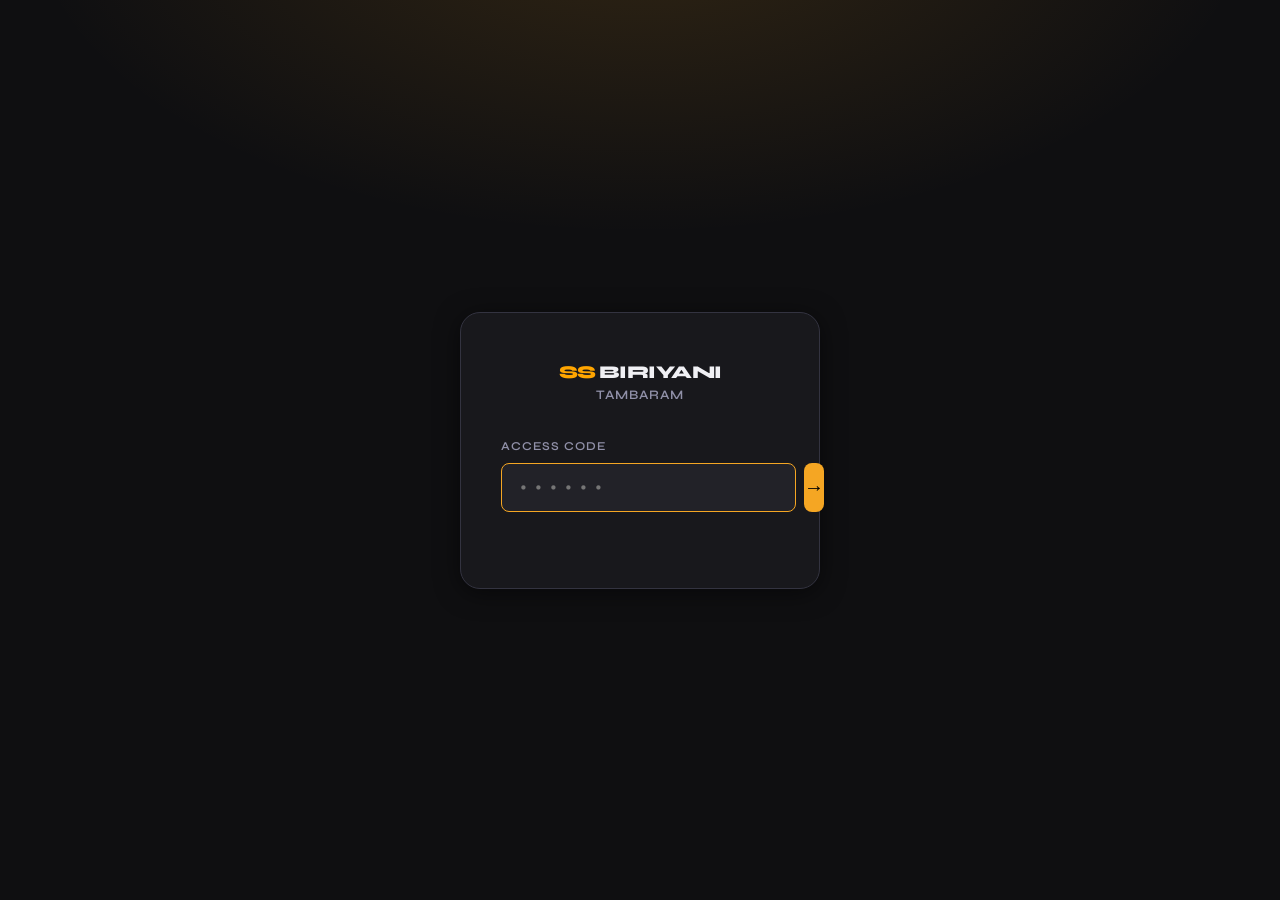
<file: index.html>
<!DOCTYPE html>
<html lang="en" data-theme="dark">

<head>
    <meta charset="UTF-8" />
    <meta name="viewport" content="width=device-width, initial-scale=1.0, maximum-scale=1.0, user-scalable=no" />
    <title>SS BIRIYANI</title>
    <link rel="preconnect" href="https://fonts.googleapis.com">
    <link href="https://fonts.googleapis.com/css2?family=Syne:wght@400;600;700;800&family=JetBrains+Mono:wght@400;500;700&display=swap" rel="stylesheet">
    <link rel="stylesheet" href="style.css" />
    <script src="https://cdn.sheetjs.com/xlsx-0.20.1/package/dist/xlsx.full.min.js"></script>
</head>

<body>

    <!-- LOGIN SCREEN -->
    <div id="login-screen" class="login-screen">
        <div class="login-card" id="login-card">
            <div class="login-logo">
                <span class="logo-mark app-title" style="color: orange;">SS</span> <span class="app-title">BIRIYANI</span>
                <p>TAMBARAM</p>
            </div>
            <div class="login-form">
                <label>Access Code</label>
                <div class="pin-input-wrap">
                    <input type="password" id="login-input" maxlength="10" placeholder="••••••" autocomplete="off" />
                    <button id="login-btn" onclick="handleLogin()">→</button>
                </div>
                <p id="login-error" class="login-error"></p>
            </div>
        </div>
    </div>

    <!-- MAIN APP -->
    <div id="app" class="app hidden">

        <!-- HEADER -->
        <header class="app-header">
            <div class="header-left">
                <span class="logo-mark app-title" style="color: orange;">SS</span> <span class="app-title">BIRIYANI</span>
            </div>
            <div class="header-center">
                <div class="live-time" id="live-time"></div>
                <div class="live-date" id="live-date"></div>
            </div>
            <div class="header-right">
                <button class="btn btn-outline" onclick="toggleDarkMode()" id="theme-btn" title="Toggle theme">☀</button>
                <button class="btn btn-primary" onclick="downloadReport()">⬇ Export</button>
                <button class="btn btn-danger" onclick="showResetModal()">⚠ Reset</button>
                <button class="btn btn-ghost" onclick="doLogout()">⎋ Logout</button>
            </div>
        </header>

        <!-- MAIN CONTENT -->
        <main class="app-body">

            <!-- LEFT: MENU PANEL -->
            <section class="panel panel-menu">
                <div class="panel-header">
                    <h2>Menu</h2>
                    <div class="menu-toolbar">
                        <button class="btn btn-sm btn-primary" onclick="openAddItemModal()">+ Add</button>
                        <button class="btn btn-sm btn-ghost" onclick="openEditSelectModal()">✎ Edit</button>
                        <button class="btn btn-sm btn-ghost" onclick="openDeleteSelectModal()">✕ Delete</button>
                    </div>
                </div>
                <div class="search-wrap">
                    <input type="text" id="menu-search" placeholder="Search items..." oninput="debounceSearch(this.value)" />
                </div>
                <div class="menu-grid" id="menu-grid">
                    <!-- items rendered by JS -->
                </div>
            </section>

            <!-- CENTER: CART PANEL -->
            <section class="panel panel-cart">
                <div class="panel-header">
                    <h2>Bill</h2>
                    <button class="btn btn-sm btn-ghost" onclick="clearCart()">✕ Clear</button>
                </div>
                <!-- Totals and checkout moved to the top -->
                <div class="cart-footer cart-footer-top">
                    <div class="cart-totals">
                        <div class="total-row"><span>Subtotal</span><span id="subtotal">₹0.00</span></div>
                        <div class="total-row grand"><span>TOTAL</span><span id="grand-total">₹0.00</span></div>
                    </div>
                    <button class="btn btn-checkout" onclick="checkout()" id="checkout-btn" disabled>Generate Bill ✓</button>
                </div>
                <div class="cart-table-wrap">
                    <table class="cart-table" id="cart-table">
                        <thead>
                            <tr>
                                <th>Item</th>
                                <th>Qty</th>
                                <th>Price</th>
                                <th>Total</th>
                                <th></th>
                            </tr>
                        </thead>
                        <tbody id="cart-body">
                            <!-- rows rendered by JS -->
                        </tbody>
                    </table>
                    <div id="cart-empty" class="cart-empty">
                        <span>🧾</span>
                        <p>Cart is empty</p>
                        <small>Click menu items to add</small>
                    </div>
                </div>
                <!-- Balance calculator for giving change -->
                <div class="balance-calc">
                    <div class="balance-input-wrap">
                        <label for="cash-received">Cash Received (₹)</label>
                        <input type="number" id="cash-received" placeholder="0.00" min="0" step="0.01" />
                    </div>
                    <button class="btn btn-sm btn-primary" onclick="calculateChange()">Calculate Change</button>
                    <div class="change-result" id="change-result"></div>
                </div>
            </section>

            <!-- RIGHT: ANALYTICS PANEL -->
            <section class="panel panel-analytics">
                <div class="panel-header">
                    <h2>Analytics</h2>
                    <span class="live-badge">LIVE</span>
                </div>
                <div class="analytics-cards">
                    <div class="stat-card">
                        <div class="stat-label">Today's Revenue</div>
                        <div class="stat-value" id="stat-revenue">₹0</div>
                    </div>
                    <div class="stat-card">
                        <div class="stat-label">Items Sold Today</div>
                        <div class="stat-value" id="stat-items-sold">0</div>
                    </div>
                    <div class="stat-card">
                        <div class="stat-label">Bills Generated</div>
                        <div class="stat-value" id="stat-bills">0</div>
                    </div>
                    <div class="stat-card wide">
                        <div class="stat-label">Top Selling Item</div>
                        <div class="stat-value stat-top" id="stat-top-item">—</div>
                    </div>
                </div>

                <div class="sales-log-section">
                    <h3>Recent Bills</h3>
                    <div id="recent-bills-list" class="sales-log-list">
                        <p class="no-data">No bills today</p>
                    </div>
                </div>
            </section>

        </main>
    </div>

    <!-- TOAST CONTAINER -->
    <div id="toast-container" class="toast-container"></div>

    <!-- ITEM MODAL -->
    <div id="item-modal" class="modal-overlay hidden" onclick="closeItemModalOutside(event)">
        <div class="modal-box">
            <h3 id="item-modal-title">Add Item</h3>
            <div class="form-group">
                <label>Item Name</label>
                <input type="text" id="item-name-input" placeholder="e.g. Masala Dosa" maxlength="30" />
            </div>
            <div class="form-group">
                <label>Price (₹)</label>
                <input type="number" id="item-price-input" placeholder="0.00" min="0" step="0.01" />
            </div>
            <input type="hidden" id="item-edit-id" />
            <div class="modal-footer">
                <button class="btn btn-ghost" onclick="closeItemModal()">Cancel</button>
                <button class="btn btn-primary" onclick="saveItem()">Save Item</button>
            </div>
        </div>
    </div>

    <!-- SELECT ITEM MODAL (for Edit / Delete) -->
    <div id="select-item-modal" class="modal-overlay hidden" onclick="closeSelectItemModalOutside(event)">
        <div class="modal-box">
            <h3 id="select-modal-title">Select Item</h3>
            <div class="select-item-list" id="select-item-list">
                <!-- filled dynamically -->
            </div>
            <div class="modal-footer">
                <button class="btn btn-ghost" onclick="closeSelectItemModal()">Cancel</button>
            </div>
        </div>
    </div>

    <!-- RESET MODAL -->
    <div id="reset-modal" class="modal-overlay hidden" onclick="closeResetModalOutside(event)">
        <div class="modal-box">
            <h3>⚠ Data Reset</h3>
            <p class="modal-desc">Enter your access code to confirm reset.</p>
            <div class="form-group">
                <label>Access Code</label>
                <input type="password" id="reset-password-input" placeholder="••••••" maxlength="10" />
            </div>
            <p id="reset-error" class="login-error"></p>
            <div class="modal-footer reset-btns">
                <button class="btn btn-ghost" onclick="closeResetModal()">Cancel</button>
                <button class="btn btn-warning" onclick="doReset('today')">Clear Today</button>
                <button class="btn btn-warning" onclick="doReset('sales')">Clear Sales</button>
                <button class="btn btn-danger" onclick="doReset('full')">Full Reset</button>
            </div>
        </div>
    </div>

    <!-- CONFIRM MODAL -->
    <div id="confirm-modal" class="modal-overlay hidden">
        <div class="modal-box">
            <h3 id="confirm-title">Confirm</h3>
            <p id="confirm-message" class="modal-desc"></p>
            <div class="modal-footer">
                <button class="btn btn-ghost" onclick="closeConfirmModal()">Cancel</button>
                <button class="btn btn-danger" id="confirm-ok-btn">Confirm</button>
            </div>
        </div>
    </div>

    <script src="storage.js"></script>
    <script src="export.js"></script>
    <script src="app.js"></script>
</body>

</html>
</file>
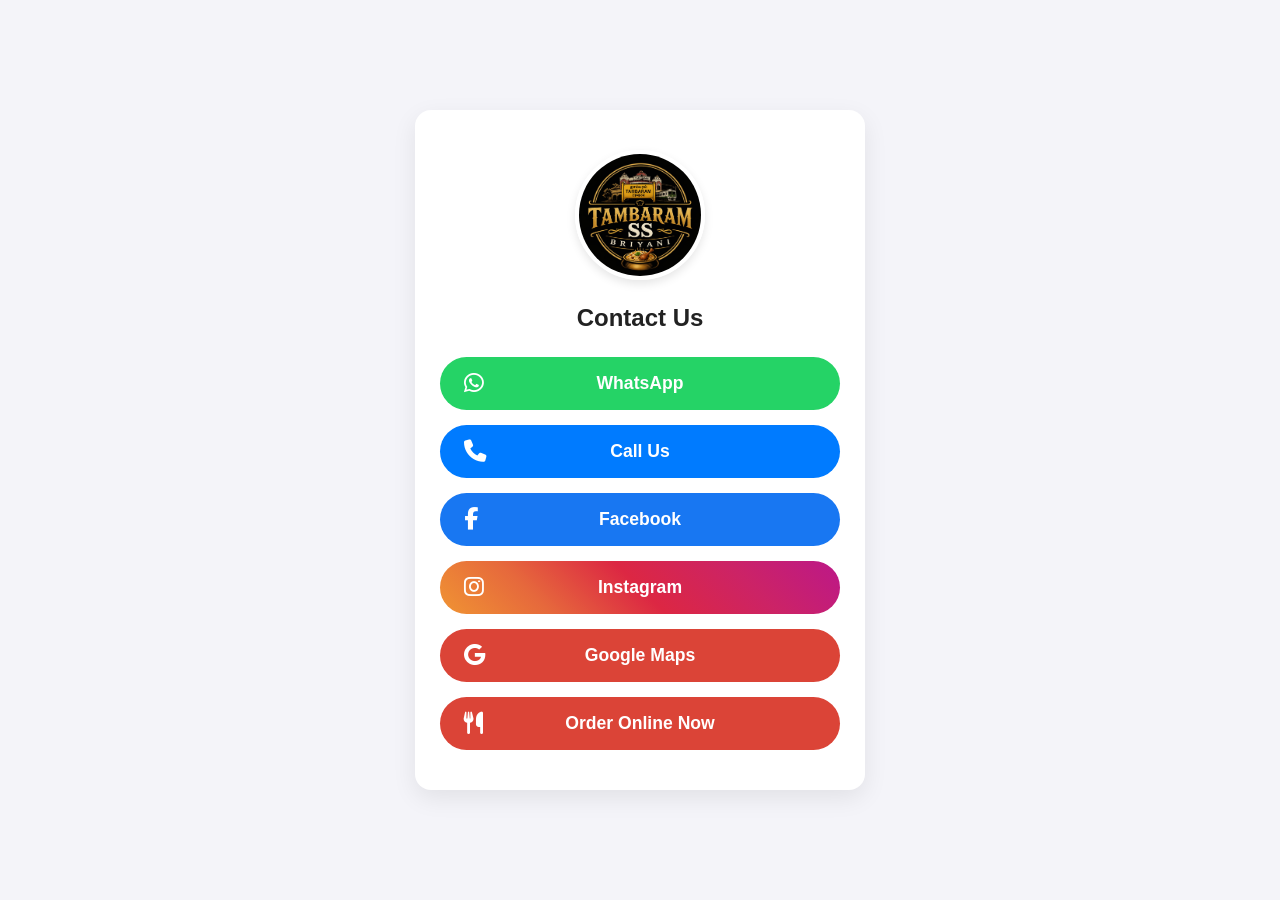
<file: contact_page.html>
<!DOCTYPE html>
<html lang="en">
<head>
    <meta charset="UTF-8">
    <meta name="viewport" content="width=device-width, initial-scale=1.0">
    <title>Contact Us</title>
    <!-- FontAwesome for Icons -->
    <link rel="stylesheet" href="https://cdnjs.cloudflare.com/ajax/libs/font-awesome/6.4.0/css/all.min.css">
    <style>
        :root {
            --bg-color: #f4f4f9;
            --card-bg: #ffffff;
            --text-main: #333333;
        }

        * {
            box-sizing: border-box;
            margin: 0;
            padding: 0;
        }

        body {
            font-family: 'Segoe UI', Tahoma, Geneva, Verdana, sans-serif;
            background-color: var(--bg-color);
            color: var(--text-main);
            display: flex;
            justify-content: center;
            align-items: center;
            min-height: 100vh;
            padding: 20px;
        }

        .container {
            background-color: var(--card-bg);
            width: 100%;
            max-width: 450px; /* Perfect width for a mobile-first look */
            padding: 40px 25px;
            border-radius: 16px;
            box-shadow: 0 8px 24px rgba(0, 0, 0, 0.08);
            text-align: center;
        }

        /* Logo Styling */
        .logo-container {
            margin-bottom: 20px;
        }

        .logo {
            width: 130px;
            height: 130px;
            border-radius: 50%; /* Makes the image round */
            object-fit: cover;
            border: 4px solid #fff;
            box-shadow: 0 4px 10px rgba(0,0,0,0.1);
        }

        .brand-name {
            font-size: 1.5rem;
            font-weight: 700;
            margin-bottom: 25px;
            color: #222;
        }

        /* Button Styling */
        .contact-links {
            display: flex;
            flex-direction: column;
            gap: 15px;
        }

        .btn {
            display: flex;
            align-items: center;
            justify-content: center;
            width: 100%;
            padding: 16px;
            border-radius: 50px;
            text-decoration: none;
            color: #fff;
            font-size: 1.1rem;
            font-weight: 600;
            transition: transform 0.2s ease, box-shadow 0.2s ease;
            position: relative;
        }

        .btn i {
            position: absolute;
            left: 24px;
            font-size: 1.4rem;
        }

        .btn:hover {
            transform: translateY(-3px);
            box-shadow: 0 6px 15px rgba(0, 0, 0, 0.2);
        }

        /* Brand Colors */
        .btn-whatsapp {
            background-color: #25D366;
        }

        .btn-phone {
            background-color: #007BFF;
        }

        .btn-facebook {
            background-color: #1877F2;
        }

        .btn-instagram {
            background: linear-gradient(45deg, #f09433 0%, #e6683c 25%, #dc2743 50%, #cc2366 75%, #bc1888 100%);
        }

        .btn-google {
            background-color: #DB4437;
        }

        /* Mobile Responsiveness */
        @media (max-width: 400px) {
            .btn {
                font-size: 1rem;
                padding: 14px;
            }
            .btn i {
                left: 20px;
                font-size: 1.2rem;
            }
        }
    </style>
</head>
<body>

    <div class="container">
        
        <!-- Logo Section -->
        <div class="logo-container">
            <!-- REPLACE 'your-logo-here.png' with your actual logo file name -->
            <img src="https://sathyabama-est.github.io/SS_BIRIYANI/IMG-20260422-WA0003.jpg" alt="Restaurant Logo" class="logo" id="brand-logo">
        </div>

        <h1 class="brand-name">Contact Us</h1>

        <!-- Links Section -->
        <div class="contact-links">
            
            <!-- WhatsApp (Replace 919876543210 with your number with country code) -->
            <a href="https://wa.me/9191765 50101" class="btn btn-whatsapp" target="_blank" rel="noopener noreferrer">
                <i class="fa-brands fa-whatsapp"></i> WhatsApp
            </a>

            <!-- Phone (Replace +919876543210 with your number) -->
            <a href="tel:+9191765 50101" class="btn btn-phone">
                <i class="fa-solid fa-phone"></i> Call Us
            </a>

            <!-- Facebook -->
            <a href="https://www.facebook.com/share/19AnQDcRZu/" class="btn btn-facebook" target="_blank" rel="noopener noreferrer">
                <i class="fa-brands fa-facebook-f"></i> Facebook
            </a>

            <!-- Instagram -->
            <a href="https://www.instagram.com/tambaramssbiriyani?igsh=eDdidGhuNXQ0Znl4" class="btn btn-instagram" target="_blank" rel="noopener noreferrer">
                <i class="fa-brands fa-instagram"></i> Instagram
            </a>

            <!-- Google Maps/Reviews -->
            <a href="https://share.google/SBzavCRe8ohSduCaH" class="btn btn-google" target="_blank" rel="noopener noreferrer">
                <i class="fa-brands fa-google"></i> Google Maps
            </a>
            
<!-- Order Online -->
<a href="https://tambaramssbiryani.web.app" class="btn btn-google" target="_blank" rel="noopener noreferrer">
    <i class="fa-solid fa-utensils"></i> Order Online Now
</a>

        </div>
    </div>

</body>
</html>
</file>
<file: style.css>
/* =========================================================
   BillStation POS — style.css
   Theme: Refined Dark / Light with Amber Accents
   Font: Syne (display) + JetBrains Mono (numbers)
   ========================================================= */

:root {
    --bg: #0f0f11;
    --bg2: #18181c;
    --bg3: #222228;
    --bg4: #2a2a32;
    --border: #333340;
    --text: #f0f0f4;
    --text2: #9090a8;
    --text3: #5a5a70;
    --accent: #f5a623;
    --accent2: #e8960f;
    --accent-muted: rgba(245, 166, 35, 0.12);
    --green: #22c55e;
    --green-muted: rgba(34, 197, 94, 0.12);
    --red: #ef4444;
    --red-muted: rgba(239, 68, 68, 0.12);
    --blue: #3b82f6;
    --blue-muted: rgba(59, 130, 246, 0.12);
    --shadow: 0 4px 24px rgba(0, 0, 0, 0.5);
    --shadow-sm: 0 2px 8px rgba(0, 0, 0, 0.3);
    --radius: 12px;
    --radius-sm: 8px;
    --font-display: 'Syne', sans-serif;
    --font-mono: 'JetBrains Mono', monospace;
    --header-h: 64px;
}

[data-theme="light"] {
    --bg: #f4f4f8;
    --bg2: #ffffff;
    --bg3: #ebebf2;
    --bg4: #dddde8;
    --border: #d0d0de;
    --text: #1a1a28;
    --text2: #5a5a72;
    --text3: #9090a8;
    --shadow: 0 4px 24px rgba(0, 0, 0, 0.1);
    --shadow-sm: 0 2px 8px rgba(0, 0, 0, 0.08);
}

*,
*::before,
*::after {
    box-sizing: border-box;
    margin: 0;
    padding: 0;
}

html {
    font-size: 15px;
}

body {
    background: var(--bg);
    color: var(--text);
    font-family: var(--font-display);
    min-height: 100vh;
    overflow-x: hidden;
    transition: background 0.3s, color 0.3s;
    -webkit-tap-highlight-color: transparent;
}


/* =================== SCROLLBAR =================== */

::-webkit-scrollbar {
    width: 6px;
    height: 6px;
}

::-webkit-scrollbar-track {
    background: transparent;
}

::-webkit-scrollbar-thumb {
    background: var(--border);
    border-radius: 3px;
}


/* =================== LOGIN =================== */

.login-screen {
    min-height: 100vh;
    display: flex;
    align-items: center;
    justify-content: center;
    background: var(--bg);
    background-image: radial-gradient(ellipse 80% 60% at 50% -10%, rgba(245, 166, 35, 0.15) 0%, transparent 60%);
}

.login-card {
    background: var(--bg2);
    border: 1px solid var(--border);
    border-radius: 20px;
    padding: 48px 40px;
    width: 360px;
    box-shadow: var(--shadow);
    animation: fadeInUp 0.5s ease;
    touch-action: manipulation;
}

@keyframes fadeInUp {
    from {
        opacity: 0;
        transform: translateY(20px);
    }
    to {
        opacity: 1;
        transform: translateY(0);
    }
}

.login-logo {
    text-align: center;
    margin-bottom: 36px;
}

.logo-icon {
    font-size: 40px;
    color: var(--accent);
    display: block;
    margin-bottom: 10px;
}

.login-logo h1 {
    font-size: 28px;
    font-weight: 800;
    letter-spacing: -0.5px;
    color: var(--text);
}

.login-logo p {
    font-size: 13px;
    color: var(--text2);
    margin-top: 4px;
    letter-spacing: 1px;
    text-transform: uppercase;
    font-weight: 600;
}

.login-form label {
    display: block;
    font-size: 12px;
    font-weight: 600;
    text-transform: uppercase;
    letter-spacing: 1px;
    color: var(--text2);
    margin-bottom: 10px;
}

.pin-input-wrap {
    display: flex;
    gap: 8px;
}

.pin-input-wrap input {
    flex: 1;
    background: var(--bg3);
    border: 1px solid var(--border);
    border-radius: var(--radius-sm);
    padding: 12px 16px;
    color: var(--text);
    font-family: var(--font-mono);
    font-size: 18px;
    letter-spacing: 4px;
    outline: none;
    transition: border-color 0.2s;
    min-height: 48px;
}

.pin-input-wrap input:focus {
    border-color: var(--accent);
}

.pin-input-wrap button {
    background: var(--accent);
    color: #000;
    border: none;
    border-radius: var(--radius-sm);
    width: 48px;
    font-size: 20px;
    font-weight: 700;
    cursor: pointer;
    transition: background 0.2s, transform 0.1s;
    touch-action: manipulation;
    min-height: 48px;
}

.pin-input-wrap button:hover {
    background: var(--accent2);
}

.pin-input-wrap button:active {
    transform: scale(0.96);
}

.login-error {
    color: var(--red);
    font-size: 13px;
    margin-top: 10px;
    min-height: 18px;
    font-weight: 500;
}

@keyframes shake {
    0%,
    100% {
        transform: translateX(0);
    }
    20% {
        transform: translateX(-8px);
    }
    40% {
        transform: translateX(8px);
    }
    60% {
        transform: translateX(-5px);
    }
    80% {
        transform: translateX(5px);
    }
}

.shake {
    animation: shake 0.4s ease;
}


/* =================== APP LAYOUT =================== */

.app {
    display: flex;
    flex-direction: column;
    min-height: 100vh;
}

.hidden {
    display: none !important;
}


/* =================== HEADER =================== */

.app-header {
    height: var(--header-h);
    background: var(--bg2);
    border-bottom: 1px solid var(--border);
    display: flex;
    align-items: center;
    justify-content: space-between;
    padding: 0 20px;
    position: sticky;
    top: 0;
    z-index: 100;
    gap: 16px;
}

.header-left {
    display: flex;
    align-items: center;
    gap: 10px;
    flex-shrink: 0;
}

.logo-mark {
    color: var(--accent);
    font-size: 22px;
    line-height: 1;
}

.app-title {
    font-size: 18px;
    font-weight: 800;
    letter-spacing: -0.5px;
}

.header-center {
    display: flex;
    flex-direction: column;
    align-items: center;
    gap: 1px;
}

.live-time {
    font-family: var(--font-mono);
    font-size: 20px;
    font-weight: 700;
    color: var(--accent);
    letter-spacing: 1px;
}

.live-date {
    font-size: 11px;
    color: var(--text2);
    letter-spacing: 0.5px;
    text-transform: uppercase;
    font-weight: 600;
}

.header-right {
    display: flex;
    align-items: center;
    gap: 8px;
    flex-shrink: 0;
}


/* =================== BUTTONS =================== */

.btn {
    display: inline-flex;
    align-items: center;
    justify-content: center;
    gap: 6px;
    padding: 8px 16px;
    border-radius: var(--radius-sm);
    border: 1px solid transparent;
    font-family: var(--font-display);
    font-size: 13px;
    font-weight: 600;
    cursor: pointer;
    transition: all 0.15s;
    white-space: nowrap;
    touch-action: manipulation;
    min-height: 38px;
}

.btn:active {
    transform: scale(0.97);
}

.btn-primary {
    background: var(--accent);
    color: #000;
    border-color: var(--accent);
}

.btn-primary:hover {
    background: var(--accent2);
    border-color: var(--accent2);
}

.btn-ghost {
    background: transparent;
    color: var(--text2);
    border-color: var(--border);
}

.btn-ghost:hover {
    background: var(--bg3);
    color: var(--text);
}

.btn-outline {
    background: transparent;
    color: var(--text);
    border-color: var(--border);
}

.btn-outline:hover {
    background: var(--bg3);
}

.btn-danger {
    background: var(--red-muted);
    color: var(--red);
    border-color: rgba(239, 68, 68, 0.3);
}

.btn-danger:hover {
    background: var(--red);
    color: #fff;
}

.btn-warning {
    background: var(--accent-muted);
    color: var(--accent);
    border-color: rgba(245, 166, 35, 0.3);
}

.btn-warning:hover {
    background: var(--accent);
    color: #000;
}

.btn-sm {
    padding: 5px 12px;
    font-size: 12px;
    min-height: 32px;
}


/* =================== MAIN BODY =================== */

.app-body {
    flex: 1;
    display: grid;
    grid-template-columns: 320px 1fr 280px;
    gap: 0;
    height: calc(100vh - var(--header-h));
    overflow: hidden;
}


/* =================== PANELS =================== */

.panel {
    background: var(--bg);
    border-right: 1px solid var(--border);
    display: flex;
    flex-direction: column;
    overflow: hidden;
}

.panel:last-child {
    border-right: none;
}

.panel-header {
    display: flex;
    align-items: center;
    justify-content: space-between;
    padding: 16px 18px 12px;
    border-bottom: 1px solid var(--border);
    flex-shrink: 0;
}

.panel-header h2 {
    font-size: 14px;
    font-weight: 700;
    text-transform: uppercase;
    letter-spacing: 1.5px;
    color: var(--text2);
}


/* =================== MENU PANEL =================== */

.panel-menu {
    background: var(--bg2);
}

.menu-toolbar {
    display: flex;
    align-items: center;
    gap: 4px;
}

.search-wrap {
    padding: 10px 14px;
    border-bottom: 1px solid var(--border);
    flex-shrink: 0;
}

.search-wrap input {
    width: 100%;
    background: var(--bg3);
    border: 1px solid var(--border);
    border-radius: var(--radius-sm);
    padding: 8px 12px;
    font-family: var(--font-display);
    font-size: 13px;
    color: var(--text);
    outline: none;
    transition: border-color 0.2s;
    min-height: 38px;
}

.search-wrap input:focus {
    border-color: var(--accent);
}

.search-wrap input::placeholder {
    color: var(--text3);
}

.menu-grid {
    flex: 1;
    overflow-y: auto;
    padding: 12px;
    display: grid;
    grid-template-columns: 1fr 1fr;
    gap: 8px;
    align-content: start;
}

.menu-item-card {
    background: var(--bg3);
    border: 1px solid var(--border);
    border-radius: var(--radius);
    padding: 12px 10px;
    cursor: pointer;
    transition: all 0.15s;
    position: relative;
    user-select: none;
    text-align: center;
    touch-action: manipulation;
    min-height: 80px;
    display: flex;
    flex-direction: column;
    align-items: center;
    justify-content: center;
}

.menu-item-card:hover {
    border-color: var(--accent);
    background: var(--accent-muted);
    transform: translateY(-1px);
    box-shadow: var(--shadow-sm);
}

.menu-item-card:active {
    transform: scale(0.97);
}

.menu-item-card.recently-used {
    border-color: var(--green);
    background: var(--green-muted);
}

.menu-item-name {
    font-size: 13px;
    font-weight: 700;
    color: var(--text);
    margin-bottom: 4px;
    line-height: 1.3;
}

.menu-item-price {
    font-family: var(--font-mono);
    font-size: 15px;
    font-weight: 700;
    color: var(--accent);
}

.menu-item-sold {
    font-size: 10px;
    color: var(--text3);
    margin-top: 4px;
    font-weight: 600;
}


/* No more per-item actions; removed entirely */

.shortcut-badge {
    position: absolute;
    top: 5px;
    left: 6px;
    font-family: var(--font-mono);
    font-size: 9px;
    color: var(--text3);
    font-weight: 700;
}


/* =================== CART PANEL =================== */

.panel-cart {
    background: var(--bg);
}


/* Cart footer now at the top */

.cart-footer-top {
    padding: 14px 16px;
    background: var(--bg2);
    border-bottom: 1px solid var(--border);
    flex-shrink: 0;
}

.cart-table-wrap {
    flex: 1;
    overflow-y: auto;
    position: relative;
}

.cart-table {
    width: 100%;
    border-collapse: collapse;
}

.cart-table thead th {
    font-size: 10px;
    text-transform: uppercase;
    letter-spacing: 1px;
    color: var(--text3);
    font-weight: 700;
    padding: 10px 14px;
    border-bottom: 1px solid var(--border);
    text-align: left;
    position: sticky;
    top: 0;
    background: var(--bg);
    z-index: 1;
}

.cart-table thead th:nth-child(2),
.cart-table thead th:nth-child(3),
.cart-table thead th:nth-child(4) {
    text-align: right;
}

.cart-table tbody tr {
    border-bottom: 1px solid var(--border);
    transition: background 0.15s;
    animation: rowIn 0.2s ease;
}

@keyframes rowIn {
    from {
        opacity: 0;
        transform: translateX(-6px);
    }
    to {
        opacity: 1;
        transform: translateX(0);
    }
}

.cart-table tbody tr:hover {
    background: var(--bg2);
}

.cart-table td {
    padding: 10px 14px;
    font-size: 13px;
    vertical-align: middle;
}

.cart-table td:nth-child(3),
.cart-table td:nth-child(4) {
    text-align: right;
    font-family: var(--font-mono);
    font-size: 13px;
}

.cart-table td:nth-child(4) {
    color: var(--accent);
    font-weight: 700;
}

.qty-controls {
    display: flex;
    align-items: center;
    justify-content: flex-end;
    gap: 6px;
}

.qty-btn {
    background: var(--bg3);
    border: 1px solid var(--border);
    border-radius: 5px;
    width: 28px;
    height: 28px;
    font-size: 16px;
    font-weight: 700;
    cursor: pointer;
    color: var(--text);
    transition: all 0.15s;
    display: flex;
    align-items: center;
    justify-content: center;
    flex-shrink: 0;
    touch-action: manipulation;
}

.qty-btn:hover {
    background: var(--accent);
    color: #000;
    border-color: var(--accent);
}

.qty-value {
    font-family: var(--font-mono);
    font-size: 15px;
    font-weight: 700;
    min-width: 22px;
    text-align: center;
}

.remove-btn {
    background: transparent;
    border: none;
    color: var(--text3);
    font-size: 16px;
    cursor: pointer;
    padding: 6px 8px;
    border-radius: 4px;
    transition: all 0.15s;
    touch-action: manipulation;
}

.remove-btn:hover {
    color: var(--red);
    background: var(--red-muted);
}

.cart-empty {
    display: flex;
    flex-direction: column;
    align-items: center;
    justify-content: center;
    height: 200px;
    color: var(--text3);
    gap: 8px;
}

.cart-empty span {
    font-size: 36px;
}

.cart-empty p {
    font-size: 14px;
    font-weight: 600;
}

.cart-empty small {
    font-size: 12px;
}


/* Totals */

.cart-totals {
    margin-bottom: 12px;
}

.total-row {
    display: flex;
    justify-content: space-between;
    font-size: 13px;
    color: var(--text2);
    margin-bottom: 4px;
}

.total-row.grand {
    font-size: 18px;
    font-weight: 700;
    color: var(--text);
    margin-top: 8px;
    padding-top: 8px;
    border-top: 1px solid var(--border);
}

.total-row.grand span:last-child {
    font-family: var(--font-mono);
    color: var(--accent);
}

#subtotal,
#grand-total {
    font-family: var(--font-mono);
}

.btn-checkout {
    width: 100%;
    padding: 13px;
    font-size: 15px;
    font-weight: 700;
    background: var(--green);
    color: #000;
    border: none;
    border-radius: var(--radius-sm);
    cursor: pointer;
    transition: all 0.15s;
    font-family: var(--font-display);
    letter-spacing: 0.3px;
    touch-action: manipulation;
}

.btn-checkout:hover:not(:disabled) {
    background: #16a34a;
}

.btn-checkout:disabled {
    background: var(--bg4);
    color: var(--text3);
    cursor: not-allowed;
}

.btn-checkout:active:not(:disabled) {
    transform: scale(0.99);
}


/* Balance calculator */

.balance-calc {
    padding: 12px 16px;
    border-top: 1px solid var(--border);
    background: var(--bg2);
    display: flex;
    flex-wrap: wrap;
    align-items: center;
    gap: 10px;
    flex-shrink: 0;
}

.balance-input-wrap {
    display: flex;
    align-items: center;
    gap: 8px;
    flex: 1;
}

.balance-input-wrap label {
    font-size: 11px;
    font-weight: 700;
    text-transform: uppercase;
    color: var(--text2);
    white-space: nowrap;
}

.balance-input-wrap input {
    width: 100%;
    min-width: 80px;
    background: var(--bg3);
    border: 1px solid var(--border);
    border-radius: var(--radius-sm);
    padding: 8px 10px;
    font-family: var(--font-mono);
    font-size: 14px;
    color: var(--text);
    outline: none;
    transition: border-color 0.2s;
}

.balance-input-wrap input:focus {
    border-color: var(--accent);
}

.change-result {
    font-family: var(--font-mono);
    font-weight: 700;
    font-size: 14px;
    color: var(--green);
    min-width: 100px;
    text-align: right;
}


/* =================== ANALYTICS PANEL =================== */

.panel-analytics {
    background: var(--bg2);
}

.live-badge {
    font-family: var(--font-mono);
    font-size: 10px;
    font-weight: 700;
    color: var(--green);
    background: var(--green-muted);
    padding: 3px 8px;
    border-radius: 20px;
    letter-spacing: 1px;
    animation: pulse 2s infinite;
}

@keyframes pulse {
    0%,
    100% {
        opacity: 1;
    }
    50% {
        opacity: 0.5;
    }
}

.analytics-cards {
    padding: 12px;
    display: grid;
    grid-template-columns: 1fr 1fr;
    gap: 8px;
    flex-shrink: 0;
}

.stat-card {
    background: var(--bg3);
    border: 1px solid var(--border);
    border-radius: var(--radius);
    padding: 14px 12px;
    transition: border-color 0.2s;
}

.stat-card:hover {
    border-color: var(--accent);
}

.stat-card.wide {
    grid-column: 1 / -1;
}

.stat-label {
    font-size: 10px;
    text-transform: uppercase;
    letter-spacing: 1px;
    color: var(--text3);
    font-weight: 700;
    margin-bottom: 6px;
}

.stat-value {
    font-family: var(--font-mono);
    font-size: 22px;
    font-weight: 700;
    color: var(--accent);
}

.stat-top {
    font-size: 14px;
    font-family: var(--font-display);
    color: var(--text);
}

.sales-log-section {
    flex: 1;
    overflow: hidden;
    display: flex;
    flex-direction: column;
    padding: 0 12px 12px;
}

.sales-log-section h3 {
    font-size: 10px;
    font-weight: 700;
    text-transform: uppercase;
    letter-spacing: 1.5px;
    color: var(--text3);
    padding: 10px 0 8px;
    border-top: 1px solid var(--border);
}

.sales-log-list {
    flex: 1;
    overflow-y: auto;
    display: flex;
    flex-direction: column;
    gap: 6px;
}

.no-data {
    color: var(--text3);
    font-size: 12px;
    text-align: center;
    padding: 20px 0;
}


/* Bill card in analytics */

.bill-card {
    background: var(--bg3);
    border-radius: var(--radius-sm);
    padding: 10px;
    display: flex;
    align-items: center;
    justify-content: space-between;
    gap: 6px;
    font-size: 12px;
    animation: rowIn 0.2s ease;
}

.bill-info {
    display: flex;
    flex-direction: column;
    gap: 3px;
}

.bill-meta {
    font-size: 10px;
    color: var(--text2);
}

.bill-total {
    font-family: var(--font-mono);
    color: var(--green);
    font-weight: 700;
    font-size: 14px;
}

.bill-delete-btn {
    background: transparent;
    border: none;
    color: var(--text3);
    font-size: 14px;
    cursor: pointer;
    padding: 4px 6px;
    border-radius: 4px;
    transition: all 0.15s;
    touch-action: manipulation;
}

.bill-delete-btn:hover {
    color: var(--red);
    background: var(--red-muted);
}


/* =================== MODALS =================== */

.modal-overlay {
    position: fixed;
    inset: 0;
    background: rgba(0, 0, 0, 0.7);
    z-index: 200;
    display: flex;
    align-items: center;
    justify-content: center;
    animation: fadeIn 0.15s ease;
    backdrop-filter: blur(4px);
}

@keyframes fadeIn {
    from {
        opacity: 0;
    }
    to {
        opacity: 1;
    }
}

.modal-box {
    background: var(--bg2);
    border: 1px solid var(--border);
    border-radius: 16px;
    padding: 28px 28px 24px;
    width: 360px;
    max-width: 90vw;
    box-shadow: var(--shadow);
    animation: modalIn 0.2s ease;
}

@keyframes modalIn {
    from {
        opacity: 0;
        transform: scale(0.95) translateY(8px);
    }
    to {
        opacity: 1;
        transform: scale(1) translateY(0);
    }
}

.modal-box h3 {
    font-size: 18px;
    font-weight: 700;
    margin-bottom: 18px;
}

.modal-desc {
    color: var(--text2);
    font-size: 13px;
    margin-bottom: 16px;
    line-height: 1.5;
}

.form-group {
    margin-bottom: 16px;
}

.form-group label {
    display: block;
    font-size: 11px;
    font-weight: 700;
    text-transform: uppercase;
    letter-spacing: 1px;
    color: var(--text2);
    margin-bottom: 8px;
}

.form-group input {
    width: 100%;
    background: var(--bg3);
    border: 1px solid var(--border);
    border-radius: var(--radius-sm);
    padding: 12px 14px;
    font-family: var(--font-display);
    font-size: 14px;
    color: var(--text);
    outline: none;
    transition: border-color 0.2s;
    min-height: 44px;
}

.form-group input:focus {
    border-color: var(--accent);
}

.modal-footer {
    display: flex;
    gap: 8px;
    justify-content: flex-end;
    margin-top: 20px;
}

.reset-btns {
    flex-wrap: wrap;
}


/* =================== SELECT ITEM MODAL =================== */

.select-item-list {
    max-height: 300px;
    overflow-y: auto;
    margin-bottom: 16px;
    display: flex;
    flex-direction: column;
    gap: 6px;
}

.item-select-row {
    background: var(--bg3);
    border-radius: var(--radius-sm);
    padding: 10px 14px;
    display: flex;
    justify-content: space-between;
    align-items: center;
    cursor: pointer;
    transition: all 0.15s;
    font-size: 13px;
}

.item-select-row:hover {
    background: var(--accent-muted);
    border-color: var(--accent);
}

.item-select-name {
    font-weight: 600;
    color: var(--text);
}

.item-select-price {
    font-family: var(--font-mono);
    color: var(--accent);
}


/* =================== TOAST =================== */

.toast-container {
    position: fixed;
    bottom: 24px;
    right: 24px;
    z-index: 300;
    display: flex;
    flex-direction: column;
    gap: 8px;
    pointer-events: none;
}

.toast {
    background: var(--bg2);
    border: 1px solid var(--border);
    border-radius: var(--radius-sm);
    padding: 12px 16px;
    font-size: 13px;
    font-weight: 600;
    box-shadow: var(--shadow);
    animation: toastIn 0.25s ease;
    pointer-events: all;
    display: flex;
    align-items: center;
    gap: 8px;
    max-width: 280px;
}

.toast.success {
    border-color: var(--green);
    color: var(--green);
}

.toast.error {
    border-color: var(--red);
    color: var(--red);
}

.toast.info {
    border-color: var(--accent);
    color: var(--accent);
}

@keyframes toastIn {
    from {
        opacity: 0;
        transform: translateX(20px);
    }
    to {
        opacity: 1;
        transform: translateX(0);
    }
}

@keyframes toastOut {
    from {
        opacity: 1;
        transform: translateX(0);
    }
    to {
        opacity: 0;
        transform: translateX(20px);
    }
}


/* =================== RESPONSIVE =================== */

@media (max-width: 900px) {
    .app-body {
        grid-template-columns: 1fr;
        height: auto;
        overflow: visible;
    }
    .panel {
        border-right: none;
        border-bottom: 1px solid var(--border);
    }
    .panel-menu .menu-grid {
        max-height: 280px;
        overflow-y: auto;
        grid-template-columns: repeat(3, 1fr);
    }
    .panel-cart .cart-table-wrap {
        max-height: 220px;
    }
    .sales-log-list {
        max-height: 160px;
    }
    .header-right .btn span {
        display: none;
    }
    .app-header {
        padding: 0 12px;
    }
}

@media (max-width: 600px) {
    html {
        font-size: 14px;
    }
    .login-card {
        width: 90%;
        padding: 30px 20px;
    }
    .app-header {
        flex-wrap: wrap;
        height: auto;
        padding: 10px;
        gap: 8px;
    }
    .header-left,
    .header-center,
    .header-right {
        justify-content: center;
    }
    .btn {
        font-size: 12px;
        padding: 6px 12px;
        min-height: 36px;
    }
    .menu-grid {
        grid-template-columns: repeat(2, 1fr);
        gap: 6px;
    }
    .menu-item-card {
        padding: 10px 8px;
        min-height: 70px;
    }
    .menu-item-name {
        font-size: 12px;
    }
    .menu-item-price {
        font-size: 14px;
    }
    .cart-footer-top {
        padding: 12px;
    }
    .total-row.grand {
        font-size: 16px;
    }
    .cart-table thead th,
    .cart-table td {
        padding: 8px 8px;
        font-size: 11px;
    }
    .qty-btn {
        width: 26px;
        height: 26px;
        font-size: 14px;
    }
    .balance-calc {
        flex-direction: column;
        align-items: stretch;
        gap: 8px;
    }
    .balance-input-wrap {
        flex-direction: column;
        align-items: flex-start;
    }
    .change-result {
        text-align: left;
    }
    .analytics-cards {
        grid-template-columns: 1fr;
    }
    .stat-card.wide {
        grid-column: 1;
    }
    .modal-box {
        padding: 20px;
        width: 95%;
    }
    .menu-toolbar {
        gap: 2px;
    }
}
</file>
